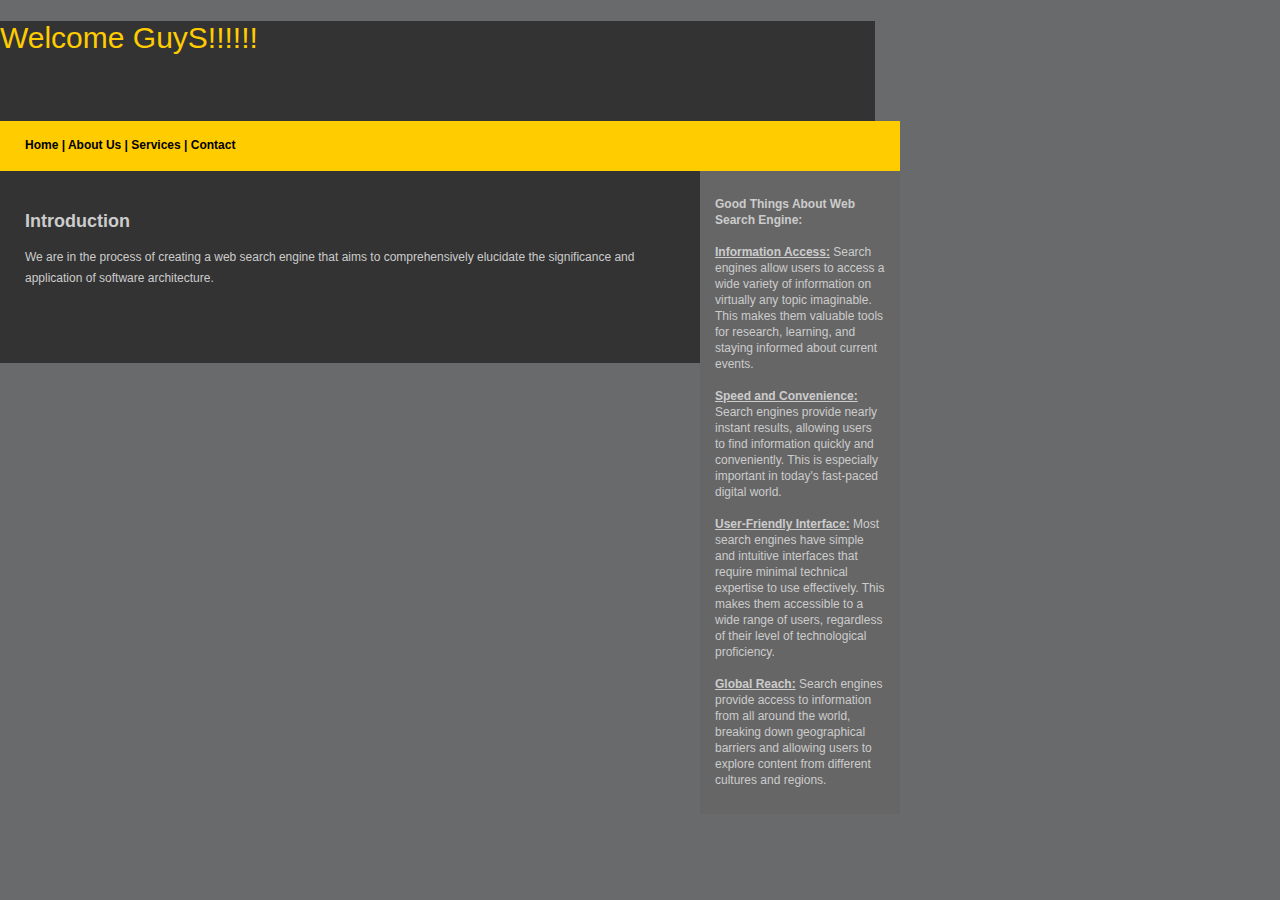
<file: index.html>
<!DOCTYPE html>
<html lang="en" dir="ltr"
body>
  <head>
    <link rel="stylesheet" type="text/css" href="style.css"
    <meta charset="utf-8">
    <title>My Profile</title>
  </head>
  <body style="background-color:#686A6C",>
    <div id=”wrapper” >
    <header>Welcome GuyS!!!!!!</header>
                  <h1></h1>
                  <nav>
                  <a href=”#”>Home |</a>
                  <a href="https://github.com/Kalyan-Cherukuri/WebSearchEngine01/blob/main/About.html">About Us |</a>
                  <a href=”#”>Services |</a>
                  <a href=”#”>Contact </a>
                  </nav>
                                    <article>
                                      <h2>Introduction</h2>
                                      <p>
                                        We are in the process of creating a web search engine that aims to comprehensively elucidate the significance and application of software architecture.
                                      </p>
                                      <br></br>
                                      <section id=”article1″><h2></h2></section>
                                      <section id=”article2″></section>
                                      <section id=”article3″></section>
                                    </article>
                  <aside><b>Good Things About Web Search Engine:</b>
                    <br></br>
                    <b><u>Information Access:</u></b> Search engines allow users to access a wide variety of information on virtually any topic imaginable. This makes them valuable tools for research, learning, and staying informed about current events.
<br></br>
<b><u>Speed and Convenience:</u></b> Search engines provide nearly instant results, allowing users to find information quickly and conveniently. This is especially important in today's fast-paced digital world.
<br></br>
<b><u>User-Friendly Interface:</u></b> Most search engines have simple and intuitive interfaces that require minimal technical expertise to use effectively. This makes them accessible to a wide range of users, regardless of their level of technological proficiency.
<br></br>
<b><u>Global Reach:</u></b> Search engines provide access to information from all around the world, breaking down geographical barriers and allowing users to explore content from different cultures and regions.
<br></br>
                  </aside>
                  <div id=”footer” ></div>
                  </div>
  </body>
</html>
</file>
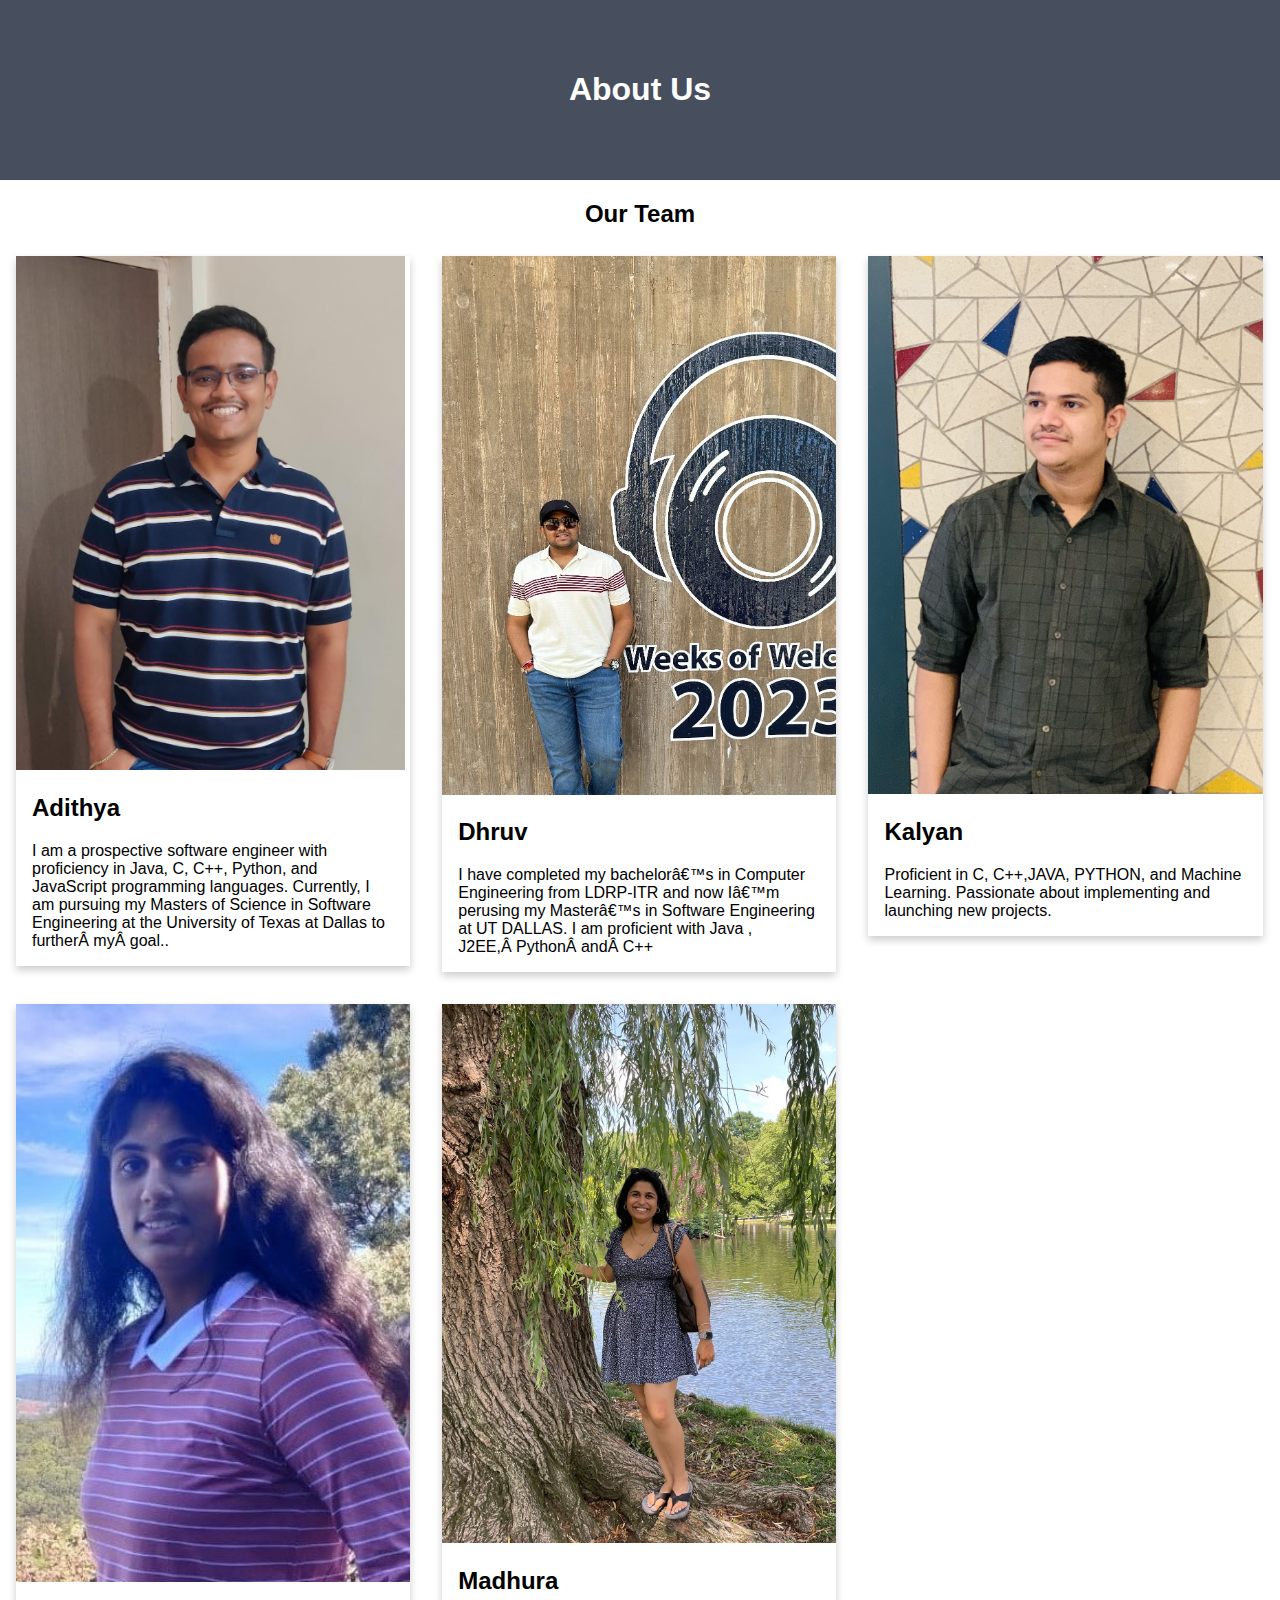
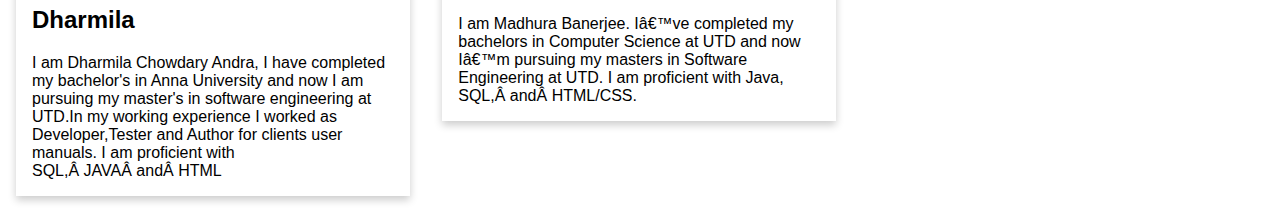
<file: About.html>
<!DOCTYPE html>
<html lang="en" dir="ltr">
  <head>
    <link rel="stylesheet" type="text/css" href="style1.css"
    <meta charset="utf-8">
    <title>About Us</title>
  </head>
  <body>
    <div class="about-section">
  <h1>About Us</h1>
</div>

<h2 style="text-align:center">Our Team</h2>
<div class="row">
  <div class="column">
    <div class="card">
      <img src="Adithya.jpg" alt="Adithya" style="width:389px" style="height:100px">
      <div class="container">
        <h2>Adithya</h2>
        <p class="title"></p>
        <p>I am a prospective software engineer with proficiency in Java, C, C++, Python, and JavaScript programming languages. Currently, I am pursuing my Masters of Science in Software Engineering at the University of Texas at Dallas to further my goal..</p>
      </div>
    </div>
  </div>

  <div class="column">
    <div class="card">
      <img src="Dhruv.jpg" alt="Dhruv" style="width:100%">
      <div class="container">
        <h2>Dhruv</h2>
        <p class="title"></p>
        <p>I have completed my bachelor’s in Computer Engineering from LDRP-ITR and now I’m perusing my Master’s in Software Engineering at UT DALLAS. I am proficient with Java , J2EE, Python and C++</p>
      </div>
    </div>
  </div>

  <div class="column">
    <div class="card">
      <img src="Kalyan.jpg" alt="Kalyan" style="width:100%">
      <div class="container">
        <h2>Kalyan</h2>
        <p class="title"></p>
        <p>Proficient in C, C++,JAVA, PYTHON, and Machine Learning. Passionate about implementing and launching new projects.</p>
      </div>
    </div>
  </div>
</div>
<div class="row">
  <div class="column">
    <div class="card">
      <img src="Dharmila.jpg" alt="Dharmila" style="width:100%">
      <div class="container">
        <h2>Dharmila</h2>
        <p class="title"></p>
        <p>I am Dharmila Chowdary Andra, I have completed my bachelor's in Anna University and now I am pursuing my master's in software engineering at UTD.In my working experience I worked as Developer,Tester and Author for clients user manuals. I am proficient with SQL, JAVA and HTML</p>
      </div>
    </div>
  </div>
  <div class="row">
    <div class="column">
      <div class="card">
        <img src="Moe.jpg" alt="Moe" style="width:100%">
        <div class="container">
          <h2>Madhura</h2>
          <p class="title"></p>
          <p>I am Madhura Banerjee. I’ve completed my bachelors in Computer Science at UTD and now I’m pursuing my masters in Software Engineering at UTD. I am proficient with Java, SQL, and HTML/CSS.</p>
        </div>
      </div>
    </div>
  </body>
</html>
</file>
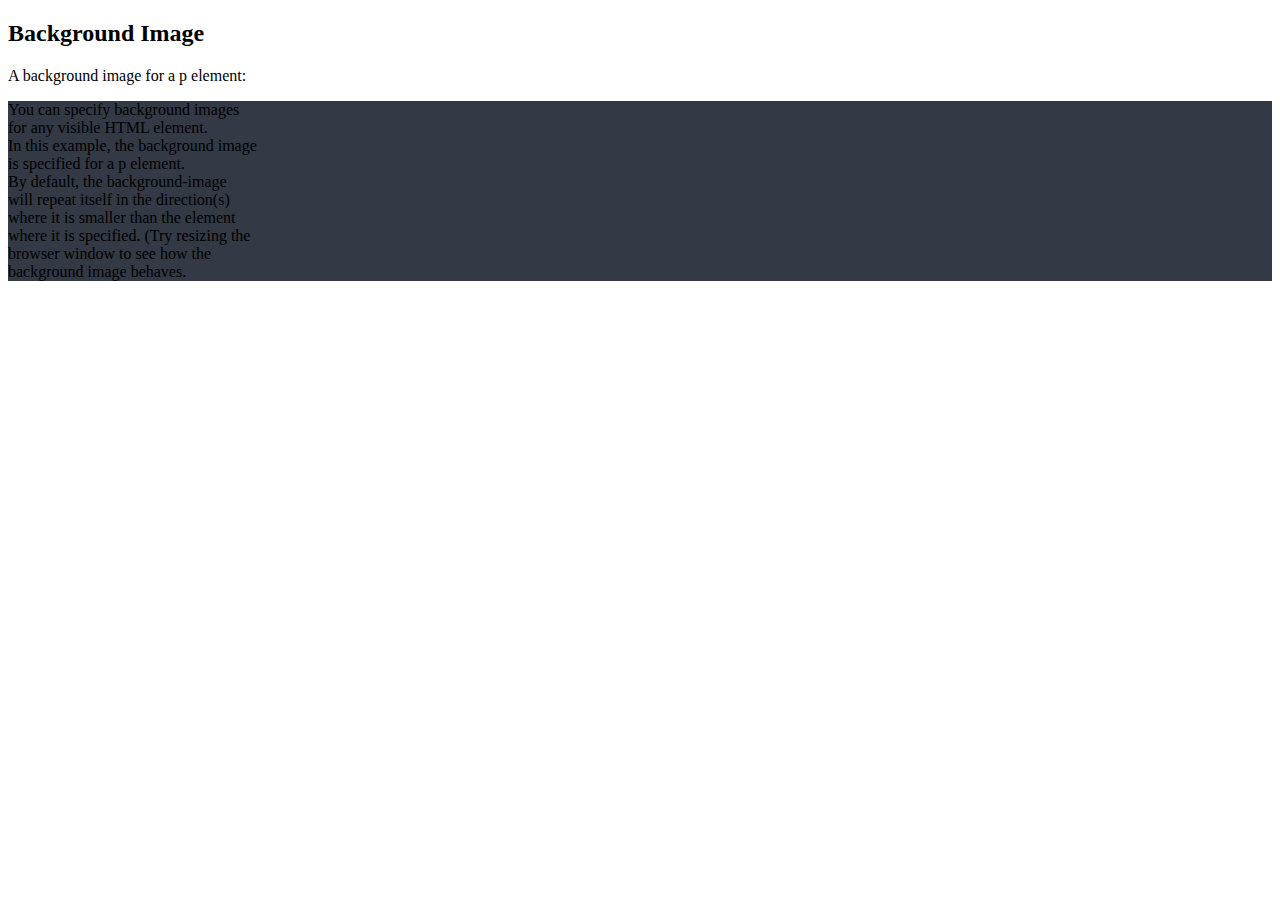
<file: MainPage.html>
<!DOCTYPE html>
<html lang="en" dir="ltr">
  <head>
    <style>
</style>

    <meta charset="utf-8">
    <title></title>
  </head>
  <body>
    <h2>Background Image</h2>

<p>A background image for a p element:</p>

<p style="background-image: url('background1.jpg');">
You can specify background images<br>
for any visible HTML element.<br>
In this example, the background image<br>
is specified for a p element.<br>
By default, the background-image<br>
will repeat itself in the direction(s)<br>
where it is smaller than the element<br>
where it is specified. (Try resizing the<br>
browser window to see how the<br>
background image behaves.
</p>
  </body>
</html>
</file>
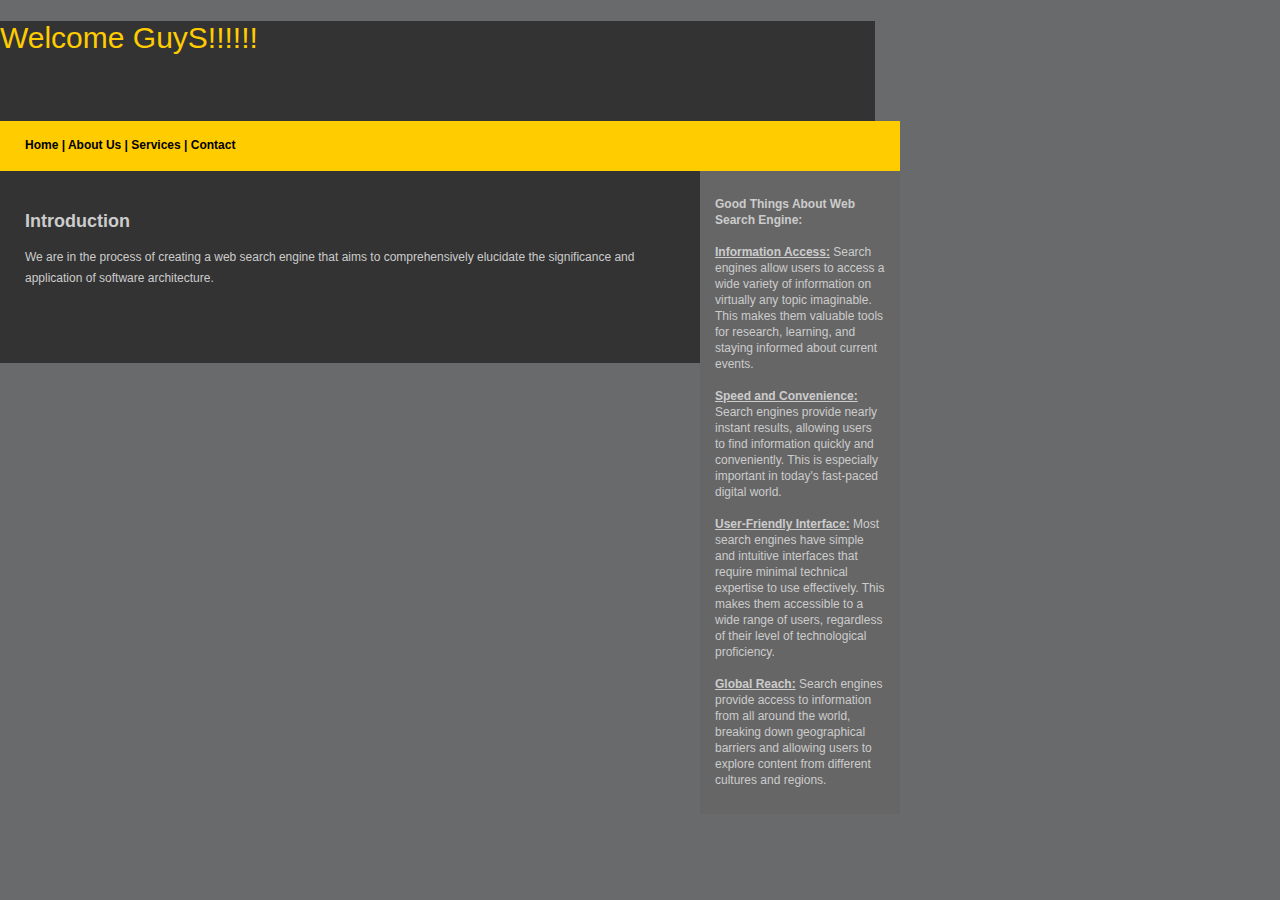
<file: MyProfile.html>
<!DOCTYPE html>
<html lang="en" dir="ltr"
body>
  <head>
    <link rel="stylesheet" type="text/css" href="style.css"
    <meta charset="utf-8">
    <title>My Profile</title>
  </head>
  <body style="background-color:#686A6C",>
    <div id=”wrapper” >
    <header>Welcome GuyS!!!!!!</header>
                  <h1></h1>
                  <nav>
                  <a href=”#”>Home |</a>
                  <a href="file://C:/Users/svnka/Desktop/Search%20Engine/About.html">About Us |</a>
                  <a href=”#”>Services |</a>
                  <a href=”#”>Contact </a>
                  </nav>
                                    <article>
                                      <h2>Introduction</h2>
                                      <p>
                                        We are in the process of creating a web search engine that aims to comprehensively elucidate the significance and application of software architecture.
                                      </p>
                                      <br></br>
                                      <section id=”article1″><h2></h2></section>
                                      <section id=”article2″></section>
                                      <section id=”article3″></section>
                                    </article>
                  <aside><b>Good Things About Web Search Engine:</b>
                    <br></br>
                    <b><u>Information Access:</u></b> Search engines allow users to access a wide variety of information on virtually any topic imaginable. This makes them valuable tools for research, learning, and staying informed about current events.
<br></br>
<b><u>Speed and Convenience:</u></b> Search engines provide nearly instant results, allowing users to find information quickly and conveniently. This is especially important in today's fast-paced digital world.
<br></br>
<b><u>User-Friendly Interface:</u></b> Most search engines have simple and intuitive interfaces that require minimal technical expertise to use effectively. This makes them accessible to a wide range of users, regardless of their level of technological proficiency.
<br></br>
<b><u>Global Reach:</u></b> Search engines provide access to information from all around the world, breaking down geographical barriers and allowing users to explore content from different cultures and regions.
<br></br>
                  </aside>
                  <div id=”footer” ></div>
                  </div>
  </body>
</html>
</file>
<file: style.css>
body {
  font-family: Arial, Helvetica, sans-serif;
  margin: 0;
}

html {
  box-sizing: border-box;
}
#wrapper{
background-color:#333;
float:inherit;
width:90px;
position:relative;          – To define the position for some browsers
margin:0 auto 0 auto;   – margin-right/left is set to auto meaning the content will always be centered inside the browser.
}
header{
float:left;
width:875px;
height:100px;
background-color:#333;                          –  Represents the background color
font-family:Arial, Helvetica, sans-serif;       –  Represents the font type
font-style:normal;
font-size:30px;                                      –  Represents the font size
padding:50px 0 5px 25px;
color:#FC0;                                          –  Represents the text color
}
nav
{
float:left;
width:875px;
height:30px;
background-color:#FC0;
font-family:Tahoma, Geneva, sans-serif;
font-weight: bold;
font-size:12px;
color:#333;
padding:17px 0 3px 25px;
}

article{
float:left;
width:650px;
background-color:#333;
font-family:Arial, Helvetica, sans-serif;
font-style:normal;
font-size:12px;
line-height:21px;
color:#CCC;
padding:25px 25px 5px 25px;
}

aside{
float:left;
width:170px;
background-color:#666;
font-family:Arial, Helvetica, sans-serif;
font-style:normal;
font-size:12px;
color:#CCC;
padding:25px 15px 10px 15px;
line-height:16px;  –  To increase readability of the content, you can increase the overall line-height of text to 16px.
}
#footer
{
clear:both;
width:875px;
height:30px;
background-color:#FC0;
font-family:Arial, Helvetica, sans-serif;
font-weight:normal;
font-size:12px;
color:#333;
padding:20px 0 0 25px;
}
h1,h2,h3{
font-family:Arial, Helvetica, sans-serif;
line-height:21px;
}
nav a{
color:#000;
text-decoration:none;
}

nav a:hover{
color:#919191;
text-decoration:underline;
}

a{
color:#FC0;
text-decoration:none;
}

a:hover{
text-decoration:underline;
}
.t_images
{
float: left;
width: 155px;
border: 1px solid #999;  –  Add a thin border with the color #999 to the div.
margin: 0 15px 25px 15px;
padding: 5px;              –  The border of the image is added with 5px padding and to move it away from the images.
}
</file>
<file: style1.css>
body {
  font-family: Arial, Helvetica, sans-serif;
  margin: 0;
}

html {
  box-sizing: border-box;
}

*, *:before, *:after {
  box-sizing: inherit;
}

.column {
  float: left;
  width: 33.3%;
  margin-bottom: 16px;
  padding: 0 8px;
}

.card {
  box-shadow: 0 4px 8px 0 rgba(0, 0, 0, 0.2);
  margin: 8px;
}

.about-section {
  padding: 50px;
  text-align: center;
  background-color: #474e5d;
  color: white;
}

.container {
  padding: 0 16px;
}

.container::after, .row::after {
  content: "";
  clear: both;
  display: table;
}

.title {
  color: grey;
}

.button {
  border: none;
  outline: 0;
  display: inline-block;
  padding: 8px;
  color: white;
  background-color: #000;
  text-align: center;
  cursor: pointer;
  width: 100%;
}

.button:hover {
  background-color: #555;
}

@media screen and (max-width: 650px) {
  .column {
    width: 100%;
    display: block;
  }
}
</file>
